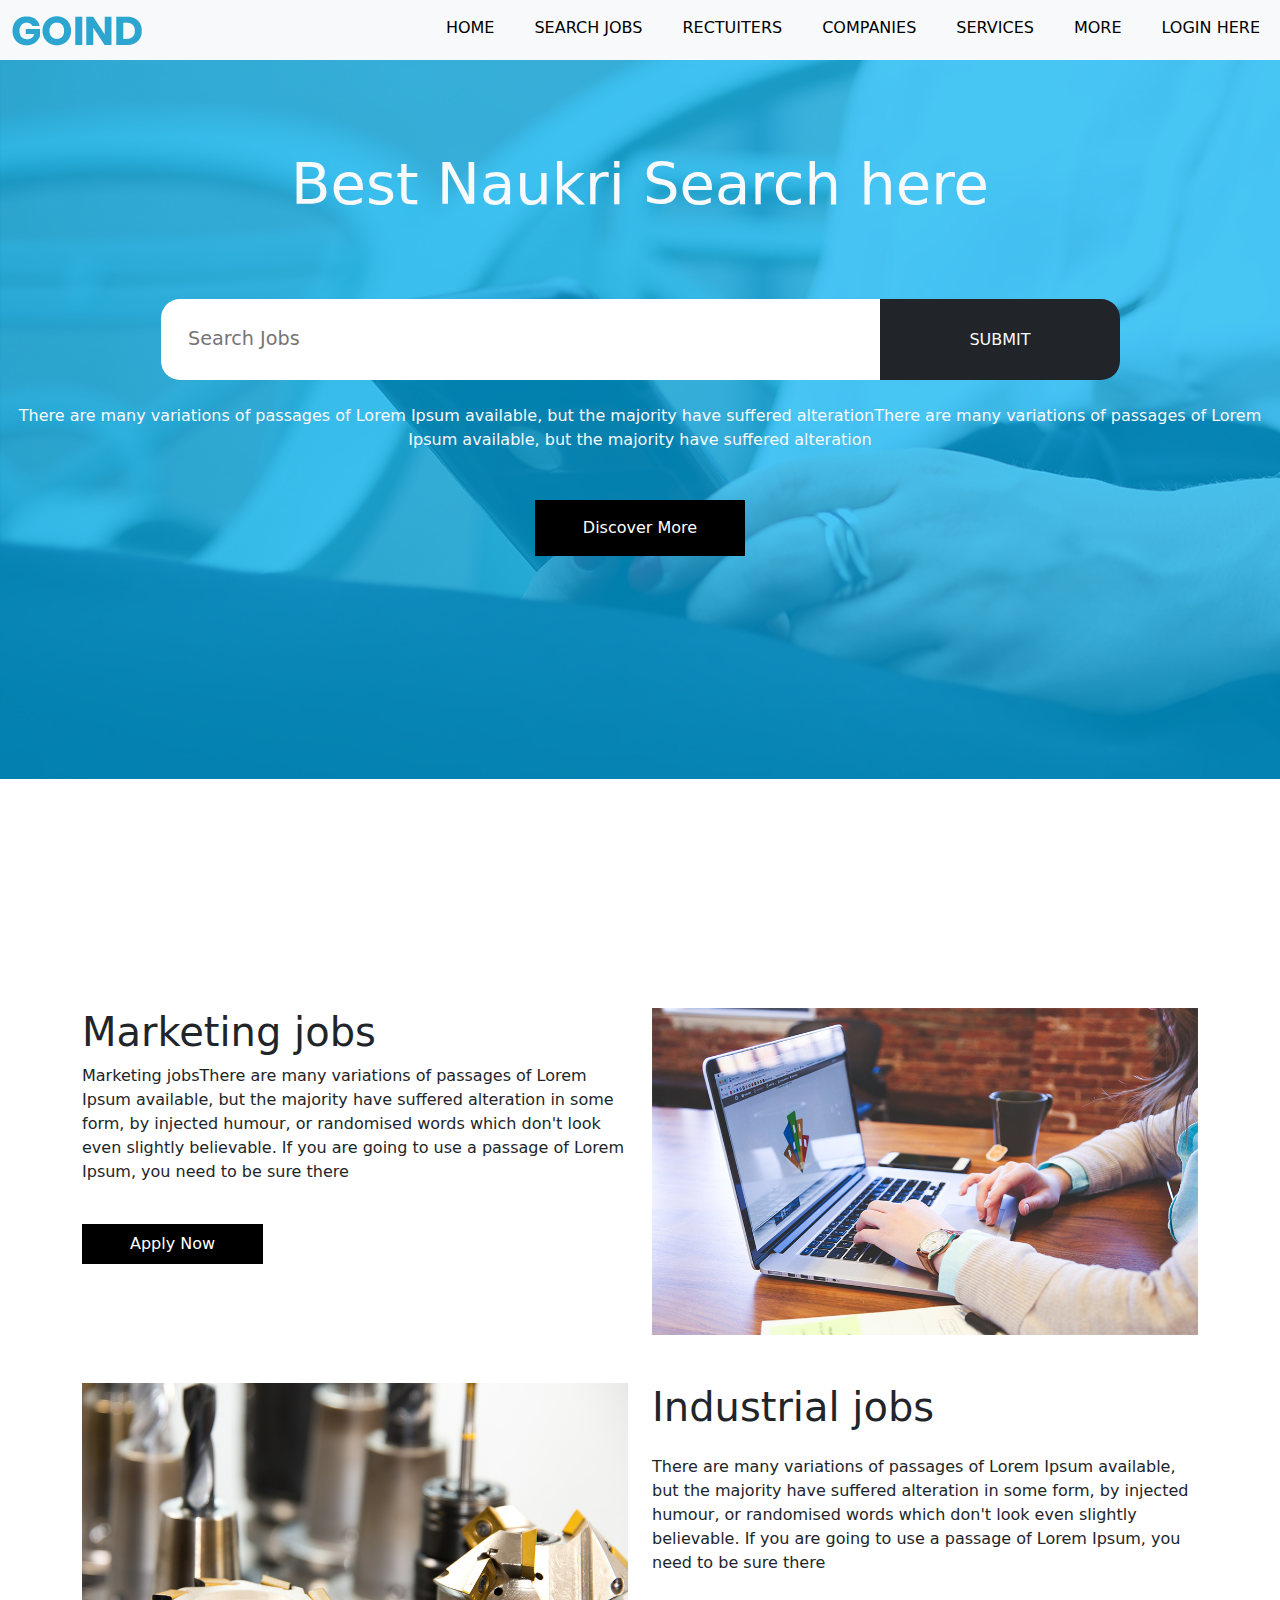
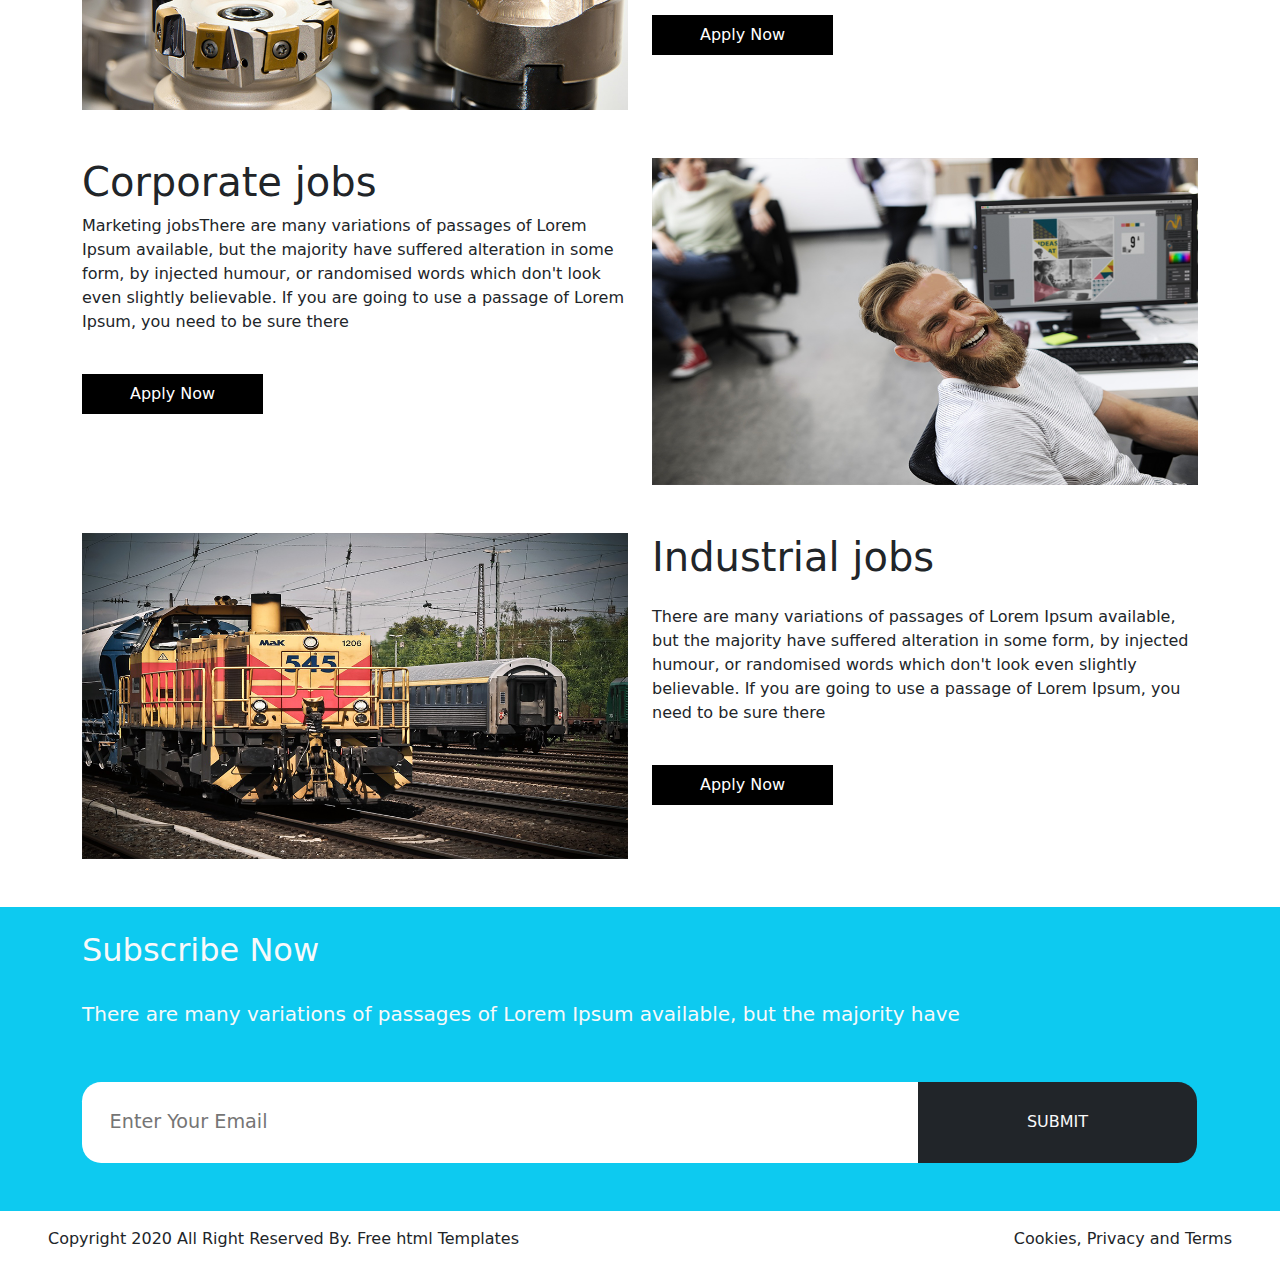
<file: index.html>
<!doctype html>
<html lang="en">

<head>
    <meta charset="utf-8">
    <meta name="viewport" content="width=device-width, initial-scale=1">
    <title>Bootstrap By SKILLHUB</title>
    <link rel="stylesheet" href="./css style.css">
    <link href="https://cdn.jsdelivr.net/npm/bootstrap@5.2.0-beta1/dist/css/bootstrap.min.css" rel="stylesheet">
</head>

<body>
    <!-- nav start -->
    <nav class="navbar navbar-expand-lg bg-light sticky-top">
        <div class="container-fluid">
            <a class="navbar-brand" href="#"><img src="./images/logo.png" alt=""></a>
            <button class="navbar-toggler" type="button" data-bs-toggle="collapse" data-bs-target="#navbarNavAltMarkup">
                <span class="navbar-toggler-icon"></span>
            </button>
            <div class="collapse navbar-collapse " id="navbarNavAltMarkup">
                <div class="navbar-nav hover1 ms-auto">
                    <a class="nav-link ms-4 mb-1 " href="./index.html">HOME</a>
                    <a class="nav-link ms-4 mb-1 " href="./SERCH JOBS.html">SEARCH JOBS</a>
                    <a class="nav-link ms-4 mb-1 " href="./RECTUITERS.html">RECTUITERS</a>
                    <a class="nav-link ms-4 mb-1 " href="./COMPANIES.html">COMPANIES</a>
                    <a class="nav-link ms-4 mb-1 " href="./SERVICES.html">SERVICES</a>
                    <a class="nav-link ms-4 mb-1 " href="#">MORE</a>
                    <a class="nav-link ms-4 mb-1 " href="./log.html">LOGIN HERE</a>
                </div>
            </div>
        </div>
    </nav>
    <!-- nav end -->
    <!-- background image start -->
    <div class="bg-image">
        <div row>
            <div class="  text-center">
                <h1 class="text-light   best">Best Naukri Search here</h1>
                <div class="input-group w-75 center1">
                    <input type="text" class="text-dark m-auto  input-group-item  w-75 radias  "
                        placeholder="Search Jobs">
                    <button type="button" class=" bg-dark text-light input-group-item  w-25  radias">SUBMIT</button>
                </div>
                <p class="text-light pt-4 fs-6">There are many variations of passages of Lorem Ipsum available, but the
                    majority have
                    suffered
                    alterationThere are many variations of passages of Lorem Ipsum available, but the majority have
                    suffered
                    alteration</p>
                <button type="button" class=" px-5 hover">Discover More</button>
            </div>
        </div>
    </div>
    <!-- background image end -->
    <!-- images&contend start -->
    <div class="container">
        <div class="row mt-5">
            <div class="col-lg-6 col-sm-12 col-md-6 ">
                <h1>Marketing jobs</h1>
                <p>Marketing jobsThere are many variations of passages of Lorem Ipsum available, but the majority have
                    suffered alteration in some form, by injected humour, or randomised words which don't look even
                    slightly believable. If you are going to use a passage of Lorem Ipsum, you need to be sure there</p>
                <button type="button" class="btn1 my-4 py-lg-2 px-5">Apply Now </button>
            </div>
            <div class="col-lg-6 col-sm-12 col-md-6">
                <img src="./images/img-1.png" class="img-fluid" alt="">
            </div>
        </div>
        <!-- second image -->
        <div class="row my-5">
            <div class="col-lg-6 col-sm-12 col-md-6  ">
                <img src="./images/img-2.png" class="img-fluid" alt="">
            </div>
            <div class="col-lg-6 col-sm-12 col-md-6 ">
                <h1>Industrial jobs</h1>
                <p class="mt-4">There are many variations of passages of Lorem Ipsum available, but the majority have
                    suffered
                    alteration in some form, by injected humour, or randomised words which don't look even slightly
                    believable. If you are going to use a passage of Lorem Ipsum, you need to be sure there</p>
                <button type="button" class="btn1 my-4 py-lg-2 px-5">Apply Now </button>
            </div>
        </div>
        <!-- thard image  -->
        <div class="row mt-5">
            <div class="col-lg-6 col-sm-12 col-md-6 ">
                <h1>Corporate jobs</h1>
                <p>Marketing jobsThere are many variations of passages of Lorem Ipsum available, but the majority have
                    suffered alteration in some form, by injected humour, or randomised words which don't look even
                    slightly believable. If you are going to use a passage of Lorem Ipsum, you need to be sure there</p>
                <button type="button" class="btn1 my-4 py-lg-2 px-5">Apply Now </button>
            </div>
            <div class="col-lg-6 col-sm-12 col-md-6">
                <img src="./images/img-3.png" class="img-fluid" alt="">
            </div>
        </div>
        <!-- foreth image -->
        <div class="row my-5">
            <div class="col-lg-6 col-sm-12 col-md-6  ">
                <img src="./images/img-4.png" class="img-fluid" alt="">
            </div>
            <div class="col-lg-6 col-sm-12 col-md-6 ">
                <h1>Industrial jobs</h1>
                <p class="mt-4">There are many variations of passages of Lorem Ipsum available, but the majority have
                    suffered
                    alteration in some form, by injected humour, or randomised words which don't look even slightly
                    believable. If you are going to use a passage of Lorem Ipsum, you need to be sure there</p>
                <button type="button" class="btn1 my-4 py-lg-2 px-5">Apply Now </button>
            </div>
        </div>
    </div>

    <!-- images&contend end -->
    <div class="bg-info">
        <div class="container">
            <h2 class="text-light py-4">Subscribe Now</h2>
            <h5 class="text-light pb-5">There are many variations of passages of Lorem Ipsum available, but the majority
                have
            </h5>
            <div class="input-group  center1 pb-5">
                <input type="email" class="text-dark   input-group-item  w-75 radias  " placeholder="Enter Your Email">
                <button type="button" class=" bg-dark text-light input-group-item  w-25  radias">SUBMIT</button>
            </div>
        </div>
    </div>
    <div class="d-flex justify-content-between mx-5 my-3">
        <p>Copyright 2020 All Right Reserved By. Free html Templates</p>
        <p>Cookies, Privacy and Terms</p>
    </div>


    <script src="https://cdn.jsdelivr.net/npm/bootstrap@5.2.0-beta1/dist/js/bootstrap.bundle.min.js"></script>
</body>


</html>
</file>
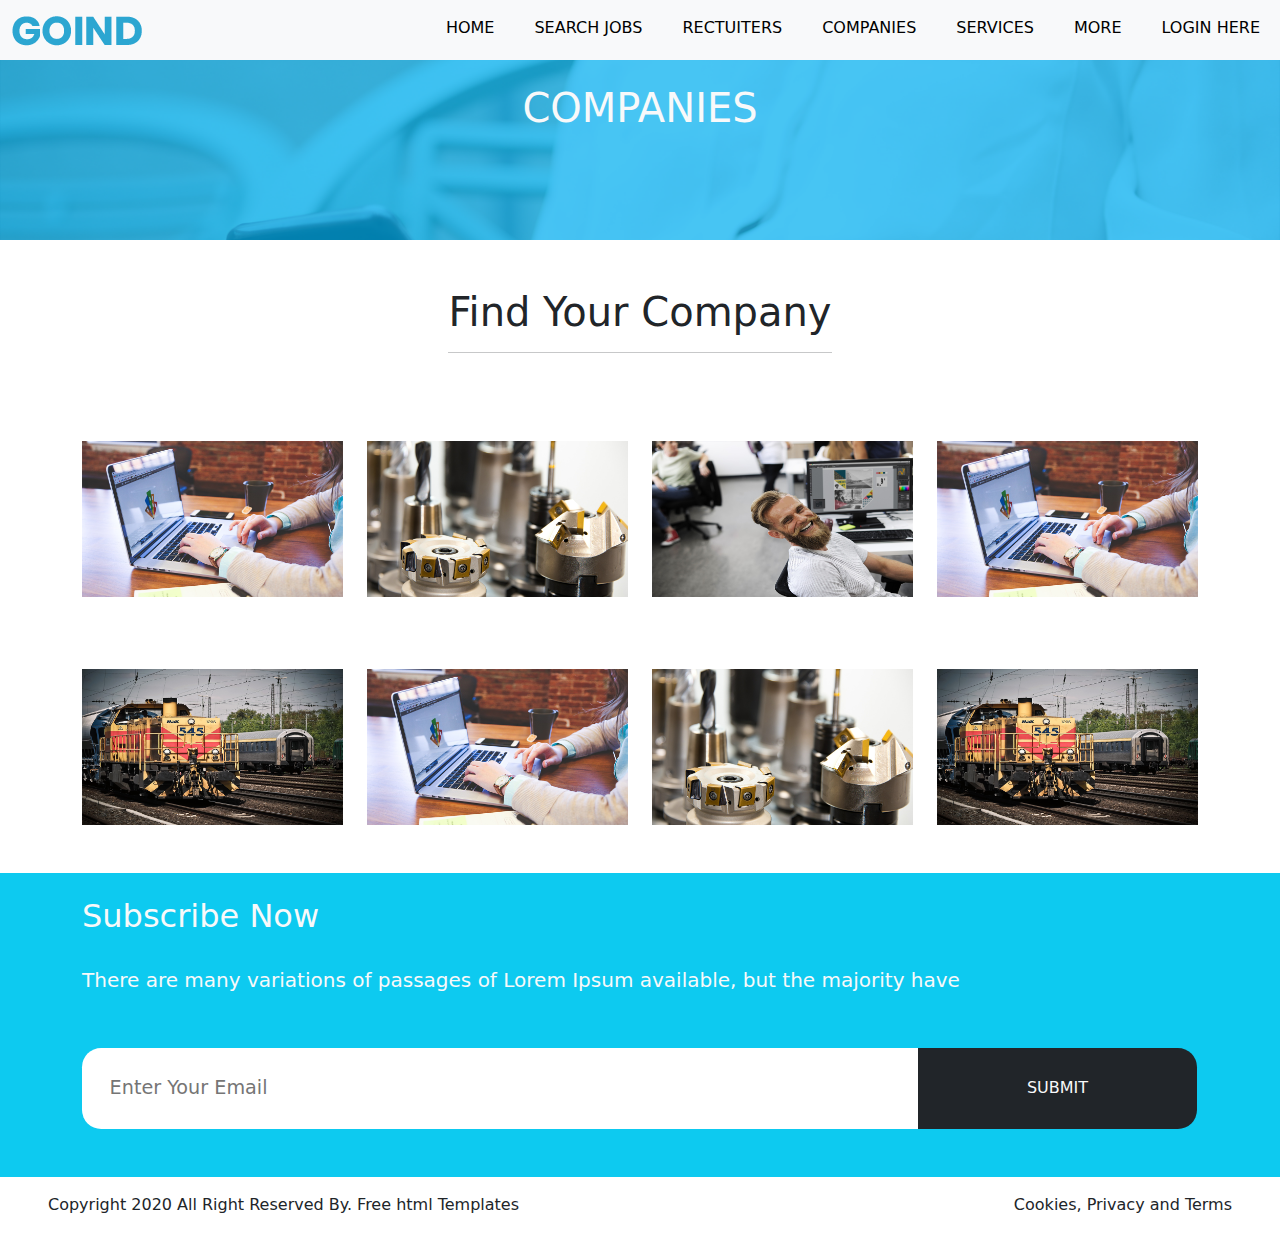
<file: COMPANIES.html>
<!doctype html>
<html lang="en">

<head>
    <meta charset="utf-8">
    <meta name="viewport" content="width=device-width, initial-scale=1">
    <title>Bootstrap By SKILLHUB</title>
    <link href="https://cdn.jsdelivr.net/npm/bootstrap@5.2.0-beta1/dist/css/bootstrap.min.css" rel="stylesheet">
    <link rel="stylesheet" href="./css style.css">
</head>
<style>
    .img2 {
        background-image: url("./images/banner-bg.png");
        height: 20vh;
        background-size: cover;
    }
</style>

<body>
    <!-- nav start -->
    <nav class="navbar navbar-expand-lg bg-light sticky-top">
        <div class="container-fluid">
            <a class="navbar-brand" href="#"><img src="./images/logo.png" alt=""></a>
            <button class="navbar-toggler" type="button" data-bs-toggle="collapse" data-bs-target="#navbarNavAltMarkup">
                <span class="navbar-toggler-icon"></span>
            </button>
            <div class="collapse navbar-collapse " id="navbarNavAltMarkup">
                <div class="navbar-nav hover1 ms-auto">
                    <a class="nav-link ms-4 mb-1 " href="./index.html">HOME</a>
                    <a class="nav-link ms-4 mb-1 " href="./SERCH JOBS.html">SEARCH JOBS</a>
                    <a class="nav-link ms-4 mb-1 " href="./RECTUITERS.html">RECTUITERS</a>
                    <a class="nav-link ms-4 mb-1 " href="./COMPANIES.html">COMPANIES</a>
                    <a class="nav-link ms-4 mb-1 " href="./SERVICES.html">SERVICES</a>
                    <a class="nav-link ms-4 mb-1 " href="#">MORE</a>
                    <a class="nav-link ms-4 mb-1 " href="./log.html">LOGIN HERE</a>
                </div>
            </div>
        </div>
    </nav>
    <!-- nav end -->
    <div class="img2">
        <h1 class="text-light text-center pt-4">COMPANIES</h1>
    </div>
    <!-- company start  -->
    <div class="container d-flex justify-content-center">

        <div class="d-inline-block mt-5 ">
            <h1 class="text-center fs-1">Find Your Company</h1>
            <hr>
        </div>

    </div>
    <!-- company end  -->
    <!-- images start  -->
    <div class="container">
        <div class="row mt-5">
            <div class="col-lg-3 col-lg-3"><img src="./images/img-1.png" class="img-fluid mt-sm-4 mt-4 " alt=""></div>
            <div class="col-lg-3 col-lg-3"> <img src="./images/img-2.png" class="img-fluid mt-sm-4 mt-4 " alt=""></div>
            <div class="col-lg-3 col-lg-3"><img src="./images/img-3.png" class="img-fluid mt-sm-4 mt-4 " alt=""></div>
            <div class="col-lg-3 col-lg-3"><img src="./images/img-1.png" class="img-fluid mt-sm-4 mt-4" alt=""></div>
        </div>
        <div class="row mt-5 mb-5">
            <div class="col-lg-3 col-lg-3"><img src="./images/img-4.png" class="img-fluid mt-sm-4 mt-4" alt=""></div>
            <div class="col-lg-3 col-lg-3"> <img src="./images/img-1.png" class="img-fluid mt-sm-4 mt-4" alt=""></div>
            <div class="col-lg-3 col-lg-3"><img src="./images/img-2.png" class="img-fluid mt-sm-4 mt-4" alt=""></div>
            <div class="col-lg-3 col-lg-3"><img src="./images/img-4.png" class="img-fluid mt-sm-4 mt-4" alt=""></div>
        </div>
    </div>
    <!-- images end  -->
    <div class="bg-info">
        <div class="container">
            <h2 class="text-light py-4">Subscribe Now</h2>
            <h5 class="text-light pb-5">There are many variations of passages of Lorem Ipsum available, but the majority
                have
            </h5>
            <div class="input-group  center1 pb-5">
                <input type="email" class="text-dark   input-group-item  w-75 radias  " placeholder="Enter Your Email">
                <button type="button" class=" bg-dark text-light input-group-item  w-25  radias">SUBMIT</button>
            </div>
        </div>
    </div>
    <div class="d-flex justify-content-between mx-5 my-3">
        <p>Copyright 2020 All Right Reserved By. Free html Templates</p>
        <p>Cookies, Privacy and Terms</p>
    </div>

    <script src="https://cdn.jsdelivr.net/npm/bootstrap@5.2.0-beta1/dist/js/bootstrap.bundle.min.js"></script>
</body>

</html>
</file>
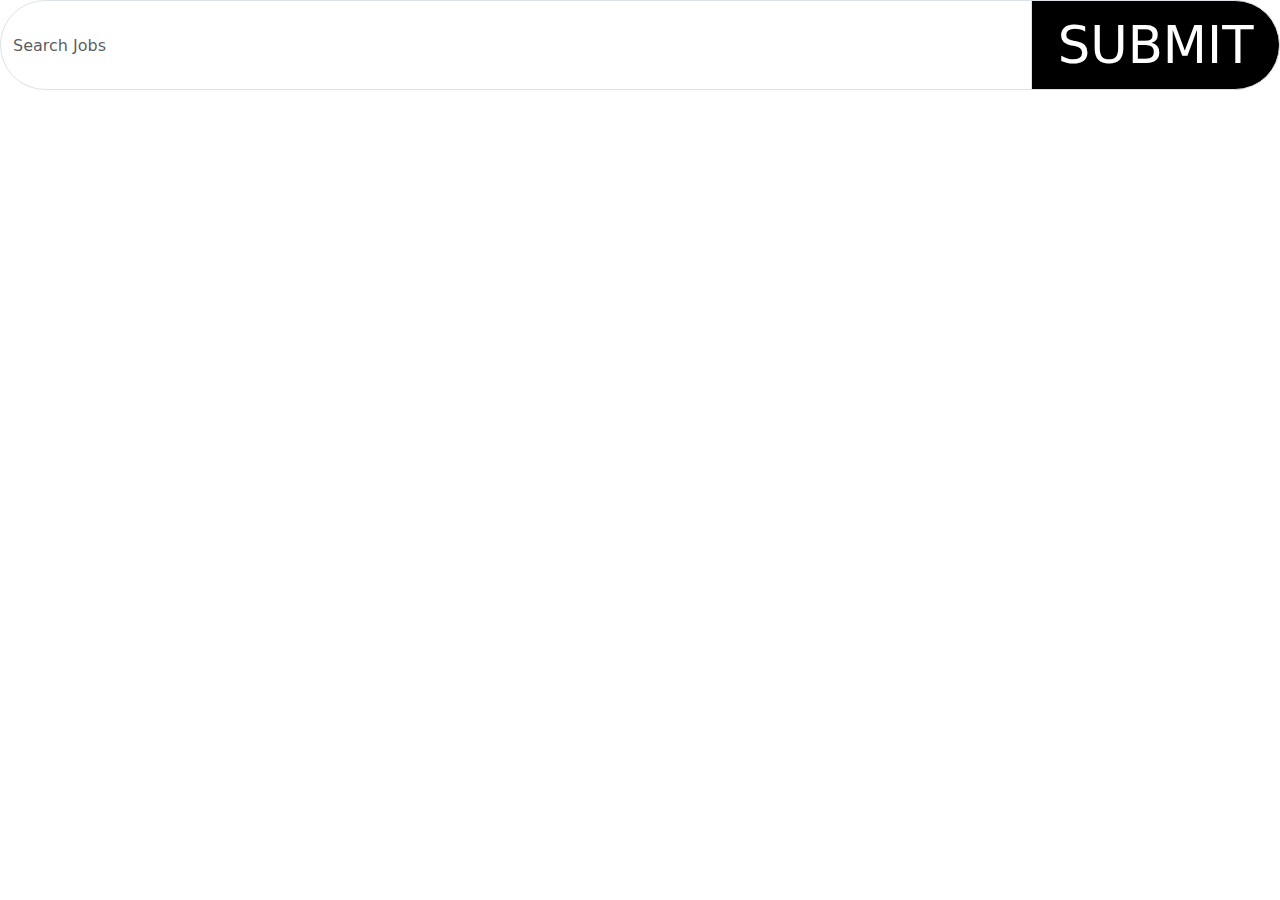
<file: input tag.html>
<!doctype html>
<html lang="en">

<head>
    <meta charset="utf-8">
    <meta name="viewport" content="width=device-width, initial-scale=1">
    <title>Bootstrap By SKILLHUB</title>
    <link href="https://cdn.jsdelivr.net/npm/bootstrap@5.2.0-beta1/dist/css/bootstrap.min.css" rel="stylesheet">
</head>
<style>
    .inp1 {
        border-radius: 20rem;
        height: 10vh;
    }

    .inb {
        padding: 0 2vw;
        background-color: black;
        color: white;
        border-radius: 20rem;
        font-size: 4vw;

    }
</style>

<body>
    <div>
        <div>
            <div class="input-group">
                <input type="text" class="form-control inp1" placeholder="Search Jobs" aria-label="Username"
                    aria-describedby="basic-addon1">
                <button class="input-group-text inb" id="id">SUBMIT</bt>
            </div>
        </div>

    </div>

    <script src="https://cdn.jsdelivr.net/npm/bootstrap@5.2.0-beta1/dist/js/bootstrap.bundle.min.js"></script>
</body>

</html>
</file>
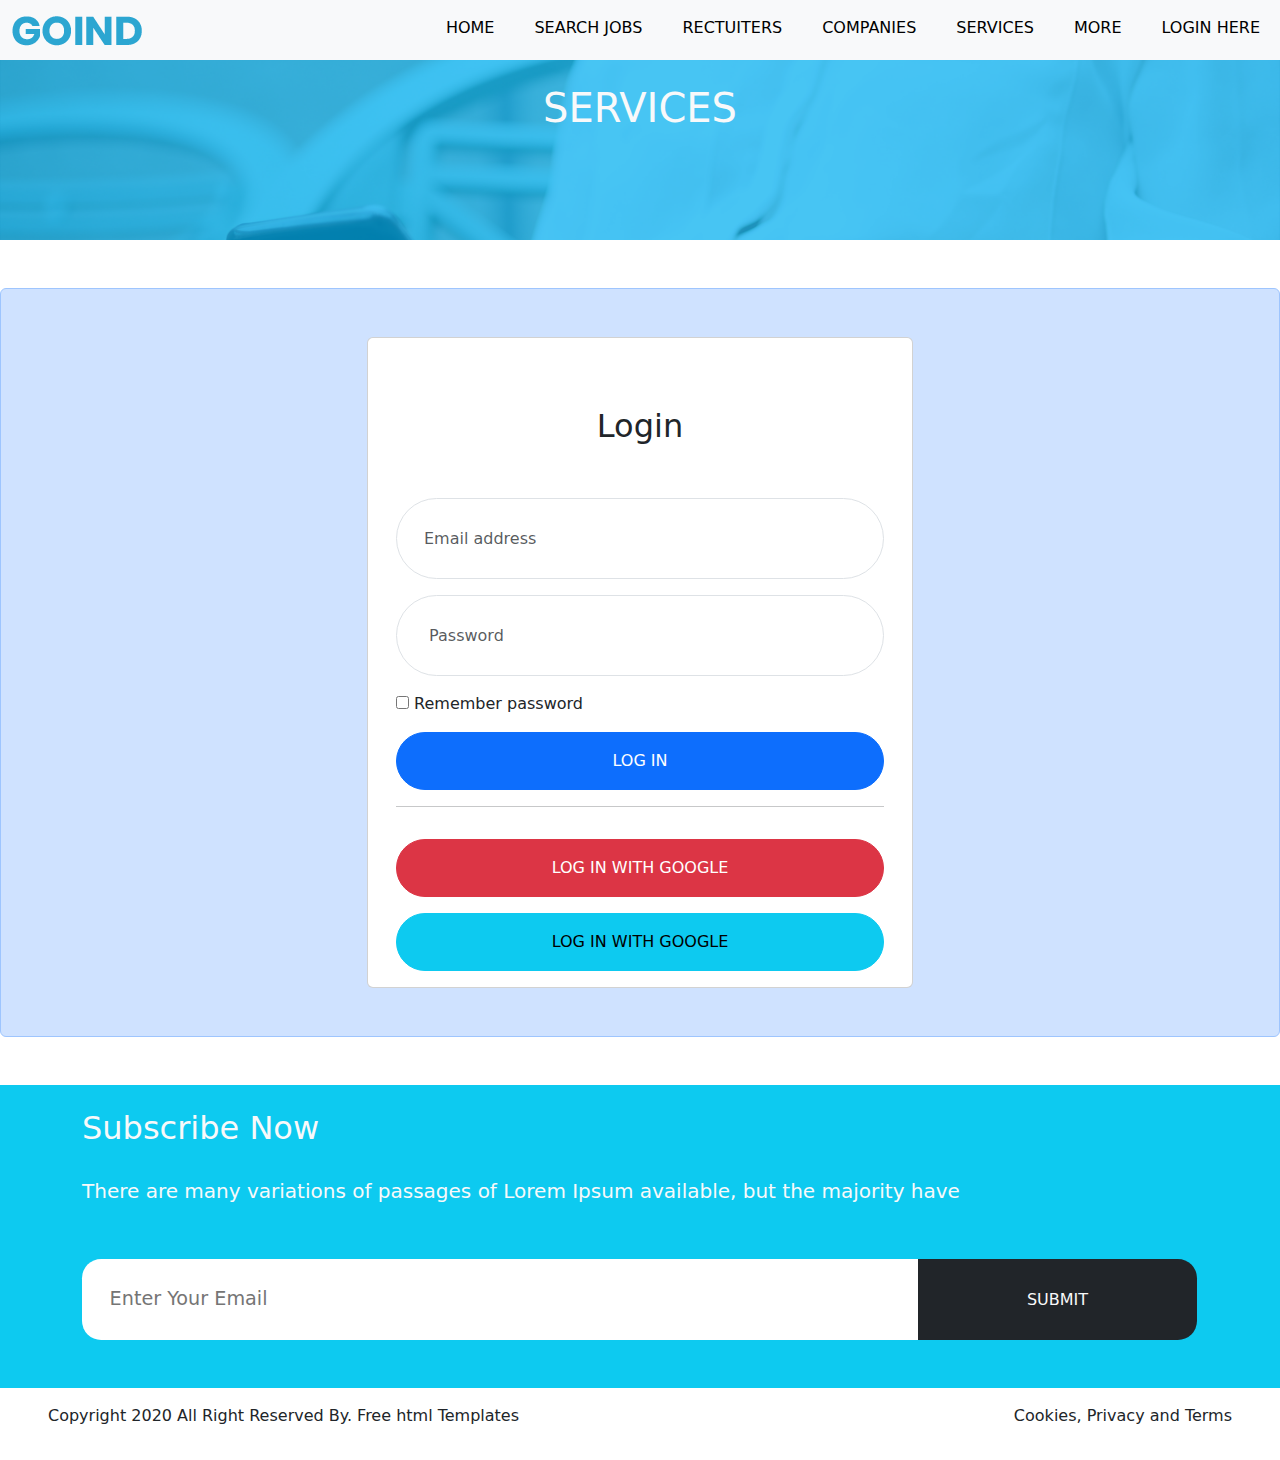
<file: log.html>
<!doctype html>
<html lang="en">

<head>
    <meta charset="utf-8">
    <meta name="viewport" content="width=device-width, initial-scale=1">
    <title>Bootstrap By SKILLHUB</title>
    <link href="https://cdn.jsdelivr.net/npm/bootstrap@5.2.0-beta1/dist/css/bootstrap.min.css" rel="stylesheet">
    <link rel="stylesheet" href="./css style.css">
</head>
<style>
    .img2 {
        background-image: url("./images/banner-bg.png");
        height: 20vh;
        background-size: cover;
    }

    .login {
        height: 9vh;
        padding: 3vh;
        border-radius: 10rem;
    }
</style>

<body>
    <!-- nav start -->
    <nav class="navbar navbar-expand-lg bg-light sticky-top">
        <div class="container-fluid">
            <a class="navbar-brand" href="#"><img src="./images/logo.png" alt=""></a>
            <button class="navbar-toggler" type="button" data-bs-toggle="collapse" data-bs-target="#navbarNavAltMarkup">
                <span class="navbar-toggler-icon"></span>
            </button>
            <div class="collapse navbar-collapse " id="navbarNavAltMarkup">
                <div class="navbar-nav hover1 ms-auto">
                    <a class="nav-link ms-4 mb-1 " href="./index.html">HOME</a>
                    <a class="nav-link ms-4 mb-1 " href="./SERCH JOBS.html">SEARCH JOBS</a>
                    <a class="nav-link ms-4 mb-1 " href="./RECTUITERS.html">RECTUITERS</a>
                    <a class="nav-link ms-4 mb-1 " href="./COMPANIES.html">COMPANIES</a>
                    <a class="nav-link ms-4 mb-1 " href="./SERVICES.html">SERVICES</a>
                    <a class="nav-link ms-4 mb-1 " href="#">MORE</a>
                    <a class="nav-link ms-4 mb-1 " href="./log.html">LOGIN HERE</a>
                </div>
            </div>
        </div>
    </nav>
    <!-- nav end -->
    <div class="img2">
        <h1 class="text-light text-center pt-4">SERVICES</h1>
    </div>
    <!-- login page start  -->
    <div class="alert alert-primary my-5 py-5">
        <div class="container">
            <div class="row">
                <div class="col-sm-6 offset-sm-3">
                    <div class="card">
                        <div class="card-body">
                            <div class="container">
                                <div class="text-center text-dark fs-2 my-5">Login</div>
                                <div>
                                    <input type="text" class="form-control login mb-3" id="email"
                                        placeholder="Email address" />
                                    <div class="valid-feedback">Looks good!</div>
                                    <div class="invalid-feedback">Please choose a username.</div>
                                </div>
                                <div class="mt-2">
                                    <input type="password" class="form-control login mb-3 inp1" id="password"
                                        placeholder=" Password" />
                                    <div class="valid-feedback">Looks good!</div>
                                    <div class="invalid-feedback">Please choose a username.</div>
                                </div>
                                <input type="checkbox" name="" id="">
                                <label for="" class="text-dark">Remember password</label>
                                <button type="button" class="btn btn-primary w-100 mt-3 rounded-5 p-3">
                                    LOG IN
                                </button>
                                <hr>
                                <button type="button" class="btn btn-danger w-100 mt-3 rounded-5 p-3">
                                    LOG IN WITH GOOGLE
                                </button>
                                <button type="button" class="btn btn-info w-100 mt-3 rounded-5 p-3">
                                    LOG IN WITH GOOGLE
                                </button>
                            </div>
                        </div>
                    </div>
                </div>
            </div>
        </div>
    </div>
    <!-- footer start  -->
    <div class="bg-info">
        <div class="container">
            <h2 class="text-light py-4">Subscribe Now</h2>
            <h5 class="text-light pb-5">There are many variations of passages of Lorem Ipsum available, but the majority
                have
            </h5>
            <div class="input-group  center1 pb-5">
                <input type="email" class="text-dark   input-group-item  w-75 radias  " placeholder="Enter Your Email">
                <button type="button" class=" bg-dark text-light input-group-item  w-25  radias">SUBMIT</button>
            </div>
        </div>
    </div>
    <div class="d-flex justify-content-between mx-5 my-3">
        <p>Copyright 2020 All Right Reserved By. Free html Templates</p>
        <p>Cookies, Privacy and Terms</p>
    </div>
    <!-- footer end  -->

    <script src="https://cdn.jsdelivr.net/npm/bootstrap@5.2.0-beta1/dist/js/bootstrap.bundle.min.js"></script>
    <script>

    </script>
</body>

</html>
</file>
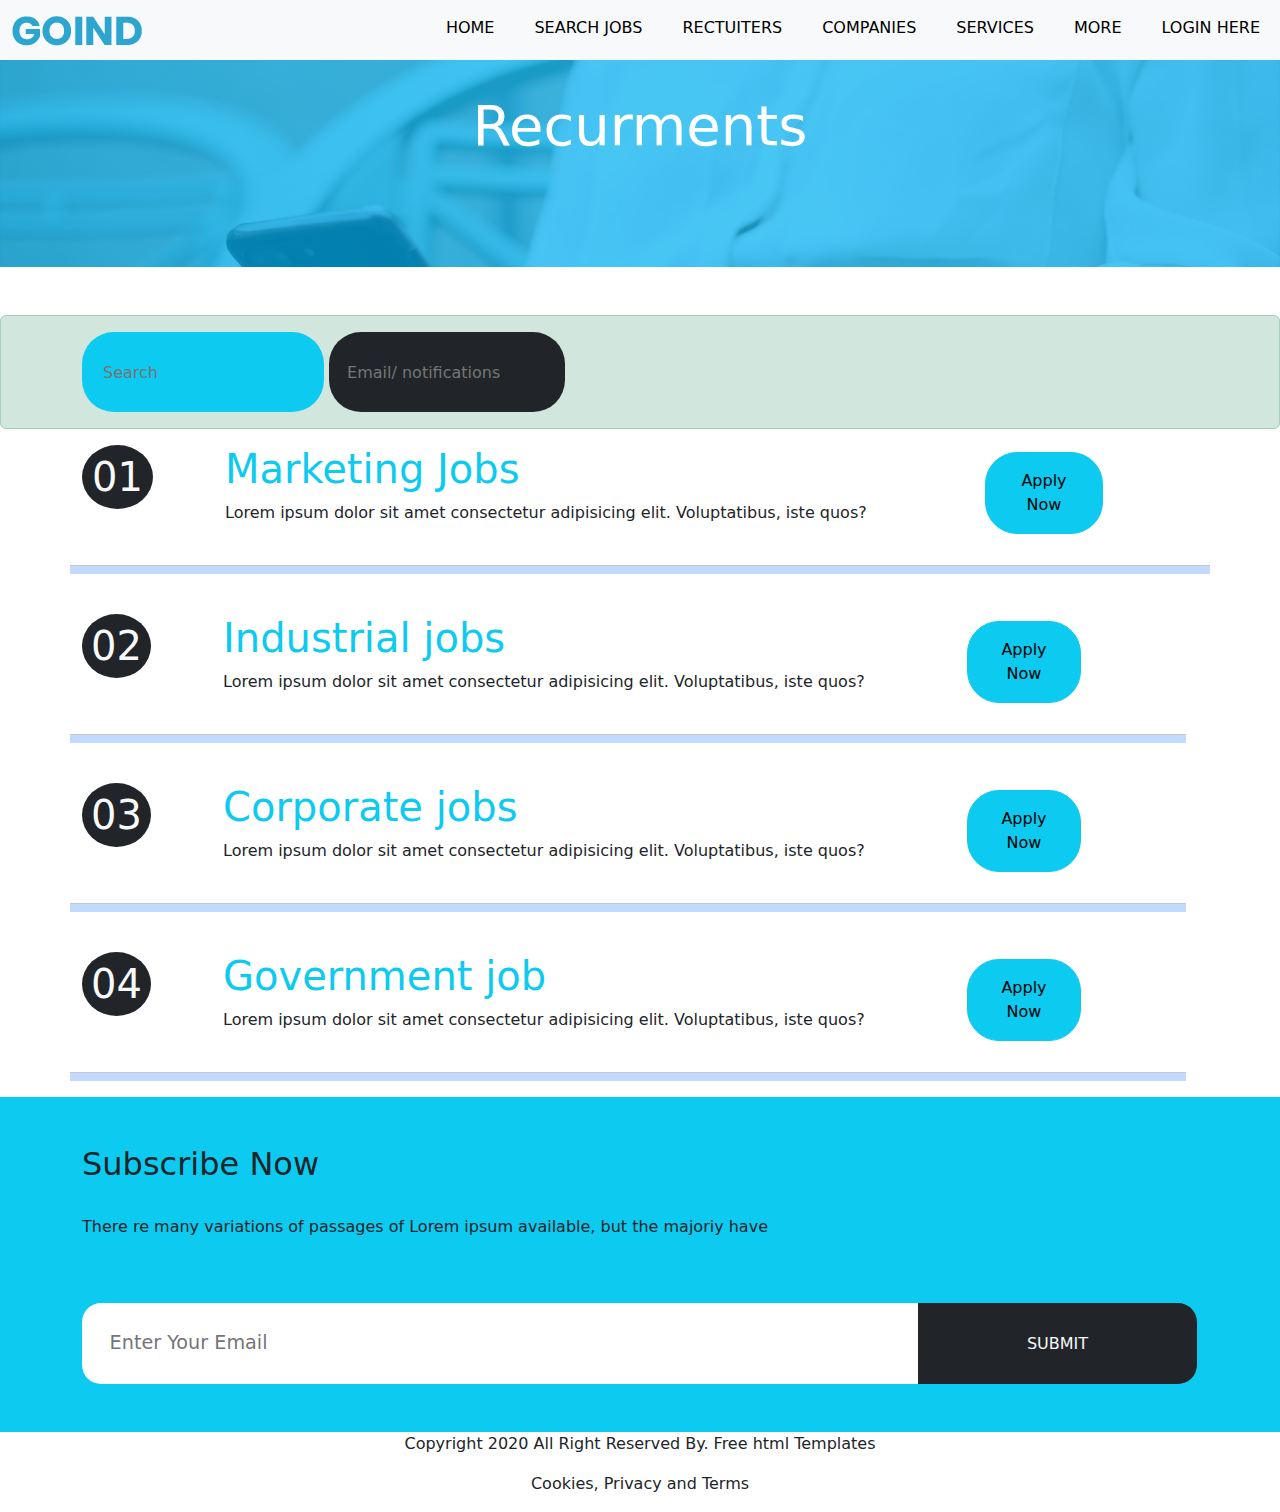
<file: RECTUITERS.html>
<!doctype html>
<html lang="en">

<head>
    <meta charset="utf-8">
    <meta name="viewport" content="width=device-width, initial-scale=1">
    <title>Bootstrap By SKILLHUB</title>
    <link href="https://cdn.jsdelivr.net/npm/bootstrap@5.2.0-beta1/dist/css/bootstrap.min.css" rel="stylesheet">
    <link rel="stylesheet" href="./css style.css">
</head>
<style>
    .img {
        background-image: url("./images/banner-bg.png");
        height: 23vh;
        background-size: cover;
    }

    .img h1 {
        color: white;
        display: flex;
        justify-content: center;
        padding-top: 2rem;
        font-size: 3.5rem;
        size: 20rem;
    }

    .inp {
        border: 0px;
    }

    .inp1 {
        background-color: black;
        margin: 6vh 5vw;
        border: 3px solid rgb(11, 11, 11);
        border-radius: 2%;
        height: 3rem;
        color: white;
    }

    .inp2 {

        border: 3px solid rgb(11, 159, 240);
        border-radius: 2%;
        height: 3rem;
        color: white;
    }
</style>

<body>
    <!-- nav start  -->
    <nav class="navbar navbar-expand-lg bg-light sticky-top">
        <div class="container-fluid">
            <a class="navbar-brand" href="#"><img src="./images/logo.png" alt=""></a>
            <button class="navbar-toggler" type="button" data-bs-toggle="collapse" data-bs-target="#navbarNavAltMarkup">
                <span class="navbar-toggler-icon"></span>
            </button>
            <div class="collapse navbar-collapse " id="navbarNavAltMarkup">
                <div class="navbar-nav hover1 ms-auto">
                    <a class="nav-link ms-4 mb-1 " href="./index.html">HOME</a>
                    <a class="nav-link ms-4 mb-1 " href="./SERCH JOBS.html">SEARCH JOBS</a>
                    <a class="nav-link ms-4 mb-1 " href="./RECTUITERS.html">RECTUITERS</a>
                    <a class="nav-link ms-4 mb-1 " href="./COMPANIES.html">COMPANIES</a>
                    <a class="nav-link ms-4 mb-1 " href="./SERVICES.html">SERVICES</a>
                    <a class="nav-link ms-4 mb-1 " href="#">MORE</a>
                    <a class="nav-link ms-4 mb-1 " href="./log.html">LOGIN HERE</a>
                </div>
            </div>
        </div>
    </nav>
    <!-- nav end  -->
    <!-- background-image start  -->
    <div class="img">
        <h1>Recurments</h1>

    </div>
    <!-- background-image end  -->
    <div class="alert alert-success mt-5">
        <div class="container inp ">
            <div class="p-3 rounded-5 bg-info d-inline-block">
                <input type="text" class="inp2 bg-info border-info" placeholder="Search">
            </div>
            <div class="p-3 rounded-5 bg-dark  d-inline-block">
                <input type="text" class="inp2 bg-dark border-info border-0" placeholder="Email/ notifications">
            </div>




        </div>
    </div>

    <!-- start 123 -->
    <div class="container mt-">
        <div class="row">
            <div class="col-lg-1 col-sm-2 col-md-2 col-3">
                <h1 class="bg-dark text-light rounded-circle text-center p-2 w-sm-50 w-0 ">01</h1>
            </div>
            <div class="col-lg-8 ">
                <h1 class="text-info ps-5">Marketing Jobs</h1>
                <p class="ps-5">Lorem ipsum dolor sit amet consectetur adipisicing elit. Voluptatibus, iste quos?</p>
            </div>
            <div class="col-lg-2 d-flex align-items-center">
                <button type="button" class="btn btn-info p-3 ms-5 rounded-5">Apply Now</button>
            </div>
            <hr class="bg-primary mt-sm-4 p-1">
            <div class="row mt-4">
                <div class="col-lg-1 col-sm-2 col-md-2 col-3">
                    <h1 class="bg-dark text-light rounded-circle text-center p-2 w-sm-50 w-0">02</h1>
                </div>
                <div class="col-lg-8">
                    <h1 class="text-info ps-5">Industrial jobs</h1>
                    <p class="ps-5">Lorem ipsum dolor sit amet consectetur adipisicing elit. Voluptatibus, iste quos?
                    </p>
                </div>
                <div class="col-lg-2 d-flex align-items-center">
                    <button type="button" class="btn btn-info p-3 ms-5 rounded-5">Apply Now</button>
                </div>
                <hr class="bg-primary mt-sm-4 p-1">
            </div>
            <div class="row mt-4">
                <div class="col-lg-1 col-sm-2 col-md-2 col-3">
                    <h1 class="bg-dark text-light rounded-circle text-center p-2 w-sm-50 w-0">03</h1>
                </div>
                <div class="col-lg-8">
                    <h1 class="text-info ps-5">Corporate jobs</h1>
                    <p class="ps-5">Lorem ipsum dolor sit amet consectetur adipisicing elit. Voluptatibus, iste quos?
                    </p>
                </div>
                <div class="col-lg-2 d-flex align-items-center">
                    <button type="button" class="btn btn-info p-3 ms-5 rounded-5">Apply Now</button>
                </div>
                <hr class="bg-primary mt-sm-4 p-1">
            </div>
            <div class="row mt-4">
                <div class="col-lg-1 col-sm-2 col-md-2 col-3">
                    <h1 class="bg-dark text-light rounded-circle text-center p-2 w-sm-50 w-0">04</h1>
                </div>
                <div class="col-lg-8">
                    <h1 class="text-info ps-5">Government job</h1>
                    <p class="ps-5">Lorem ipsum dolor sit amet consectetur adipisicing elit. Voluptatibus, iste quos?
                    </p>
                </div>
                <div class="col-lg-2 d-flex align-items-center">
                    <button type="button" class="btn btn-info p-3 ms-5 rounded-5">Apply Now</button>
                </div>
                <hr class="bg-primary mt-sm-4 p-1">
            </div>
        </div>
    </div>
    <!-- end 123  -->
    <!-- footer start  -->
    <div class="bg-info">
        <div class="container">
            <h2 class="pt-5 pb-4">Subscribe Now</h2>
            <p class="pb-5">There re many variations of passages of Lorem ipsum available, but the majoriy have</p>

            <div class="input-group  center1 pb-5 ">
                <input type="email" class="text-dark   input-group-item  w-75 radias  " placeholder="Enter Your Email">
                <button type="button" class=" bg-dark text-light input-group-item  w-25  radias">SUBMIT</button>
            </div>
        </div>
    </div>
    <p class="text-center">Copyright 2020 All Right Reserved By. Free html Templates</p>
    <p class="text-center">Cookies, Privacy and Terms</p>
    <!-- footer end  -->


    <script src="https://cdn.jsdelivr.net/npm/bootstrap@5.2.0-beta1/dist/js/bootstrap.bundle.min.js"></script>
</body>

</html>
</file>
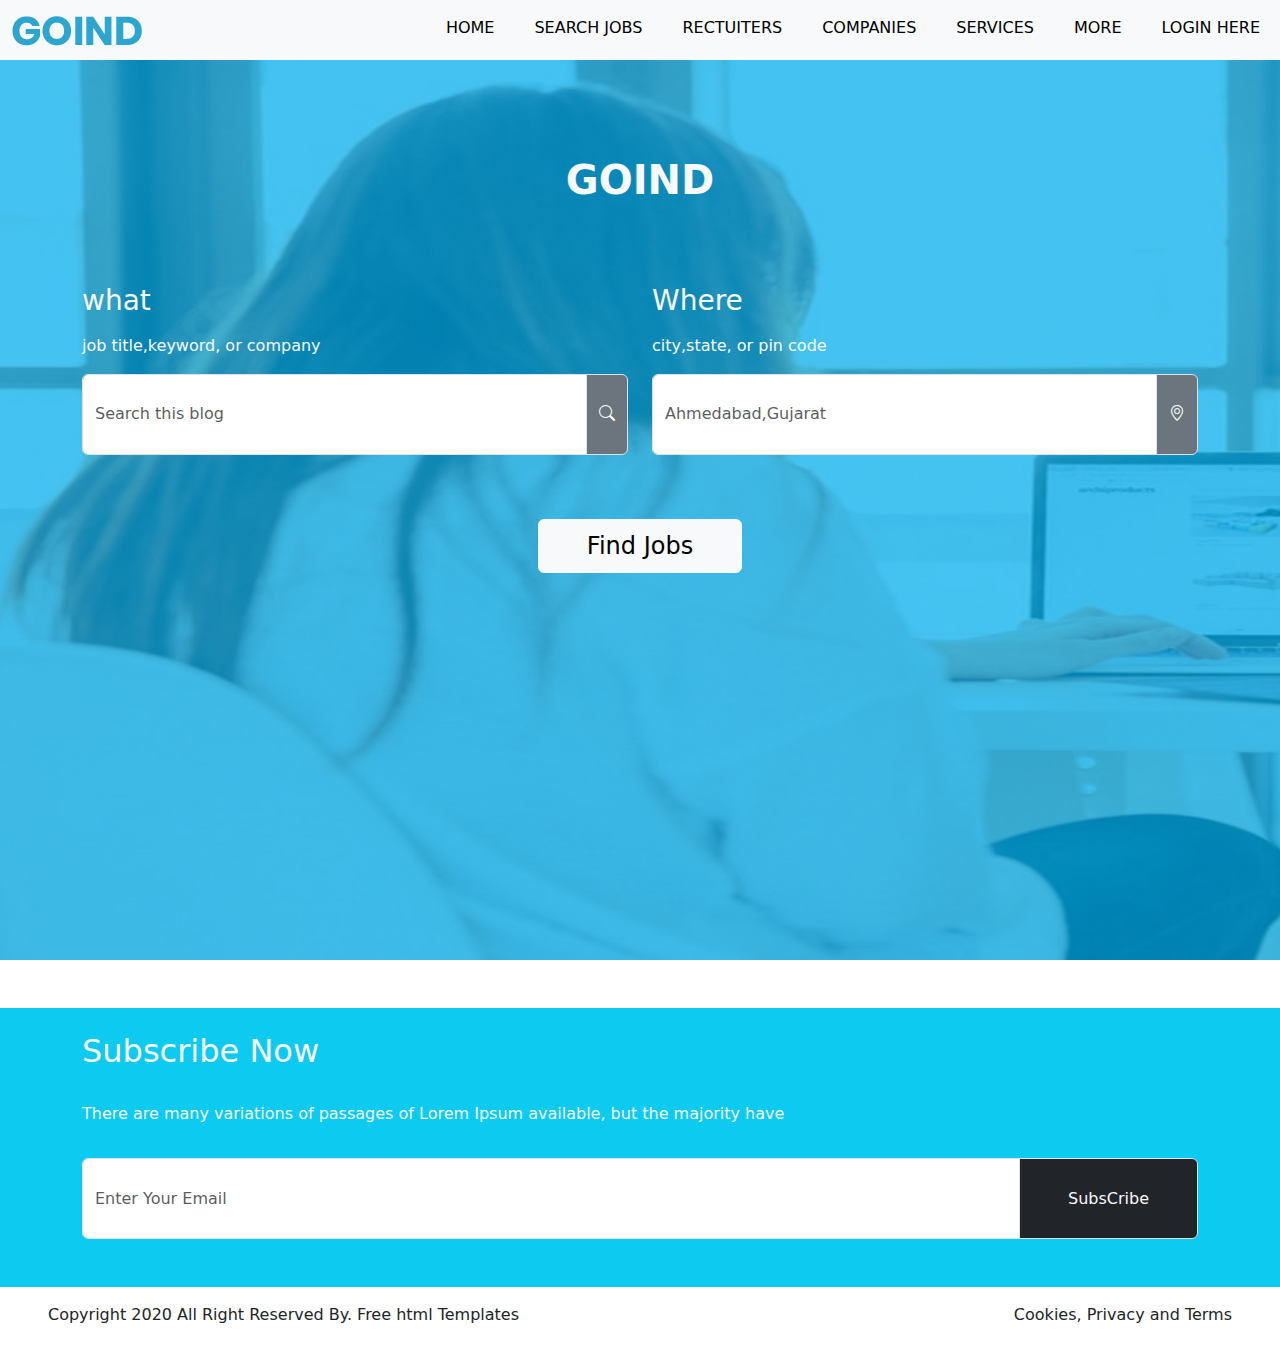
<file: SERCH JOBS.html>
<!doctype html>
<html lang="en">

<head>
    <meta charset="utf-8">
    <meta name="viewport" content="width=device-width, initial-scale=1">
    <title>Bootstrap By SKILLHUB</title>
    <link rel="stylesheet" href="https://cdn.jsdelivr.net/npm/bootstrap-icons@1.10.5/font/bootstrap-icons.css">
    <link href="https://cdn.jsdelivr.net/npm/bootstrap@5.2.0-beta1/dist/css/bootstrap.min.css" rel="stylesheet">
    <link rel="stylesheet" href="./css style.css">
</head>
<style>
    .background-image2 {
        background-image: url(./images/search_bg.png);
        height: 100vh;
        background-repeat: no-repeat;
        background-size: cover;
    }

    .h-input {
        height: 9vh;
    }
</style>

<body>
    <nav class="navbar navbar-expand-lg bg-light ">
        <div class="container-fluid">
            <a class="navbar-brand" href="#"><img src="./images/logo.png   " alt=""></a>
            <button class="navbar-toggler" type="button" data-bs-toggle="collapse" data-bs-target="#navbarNavAltMarkup">
                <span class="navbar-toggler-icon"></span>
            </button>
            <div class="collapse navbar-collapse " id="navbarNavAltMarkup">
                <div class="navbar-nav hover1 ms-auto">
                    <a class="nav-link ms-4 mb-1 " href="./index.html">HOME</a>
                    <a class="nav-link ms-4 mb-1 " href="./SERCH JOBS.html">SEARCH JOBS</a>
                    <a class="nav-link ms-4 mb-1 " href="./RECTUITERS.html">RECTUITERS</a>
                    <a class="nav-link ms-4 mb-1 " href="./COMPANIES.html">COMPANIES</a>
                    <a class="nav-link ms-4 mb-1 " href="./SERVICES.html">SERVICES</a>
                    <a class="nav-link ms-4 mb-1 " href="#">MORE</a>
                    <a class="nav-link ms-4 mb-1 " href="./log.html">LOGIN HERE</a>
                </div>
            </div>
        </div>
    </nav>
    <div class="background-image2 pt-5 ">
        <div class="text-center text-light pt-5 ">
            <h3 class="fs-1 fw-bold">GOIND</h3>
        </div>
        <div class="container">
            <div class="row mt-5 mt-sm-2 pt-5">
                <div class="col-lg-6 text-light ">
                    <h3 class="mb-lg-3 mt-sm-4">what</h3>
                    <p class="lg-mb-5">job title,keyword, or company</p>
                    <div class="input-group h-input from-control">
                        <input type="text" class="form-control" placeholder="Search this blog" aria-label="Username"
                            aria-describedby="basic-addon1">
                        <span class="input-group-text bg-secondary text-light" id="id"><i
                                class="bi bi-search"></i></span>
                    </div>
                </div>
                <div class="col-lg-6 text-light ">
                    <h3 class="mb-lg-3 mt-sm-5 mt-5 mt-lg-4 mt-md-4 ">Where</h3>
                    <p class="lg-mb-5">city,state, or pin code</p>
                    <div class="input-group h-input from-control">
                        <input type="text" class="form-control" placeholder="Ahmedabad,Gujarat" aria-label="Username"
                            aria-describedby="basic-addon1">
                        <span class="input-group-text bg-secondary text-light" id="id"><i
                                class="bi bi-geo-alt"></i></i></span>
                    </div>
                </div>
            </div>
            <div class="text-center mt-lg-5 mt-md-3 mt-sm-4">
                <button type="button" class="btn btn-light m-0 py-2 px-5 fs-4 mt-3">Find Jobs</button>
            </div>
        </div>
    </div>
    <div class="mt-5 bg-info text-light pb-5 ">
        <div class="container">
            <h2 class="py-4">Subscribe Now</h2>
            <p class="pb-3">There are many variations of passages of Lorem Ipsum available, but the majority have</p>
            <div class="input-group h-input from-control">
                <input type="text" class="form-control" placeholder="Enter Your Email" aria-label="Username"
                    aria-describedby="basic-addon1">
                <span class="input-group-text bg-dark px-5 text-light" id="id">SubsCribe</span>
            </div>
        </div>
    </div>
    <div class="d-flex justify-content-between mx-5 my-3    ">
        <p>Copyright 2020 All Right Reserved By. Free html Templates</p>
        <p>Cookies, Privacy and Terms</p>
    </div>
    <script src="https://cdn.jsdelivr.net/npm/bootstrap@5.2.0-beta1/dist/js/bootstrap.bundle.min.js"></script>
</body>

</html>
</file>
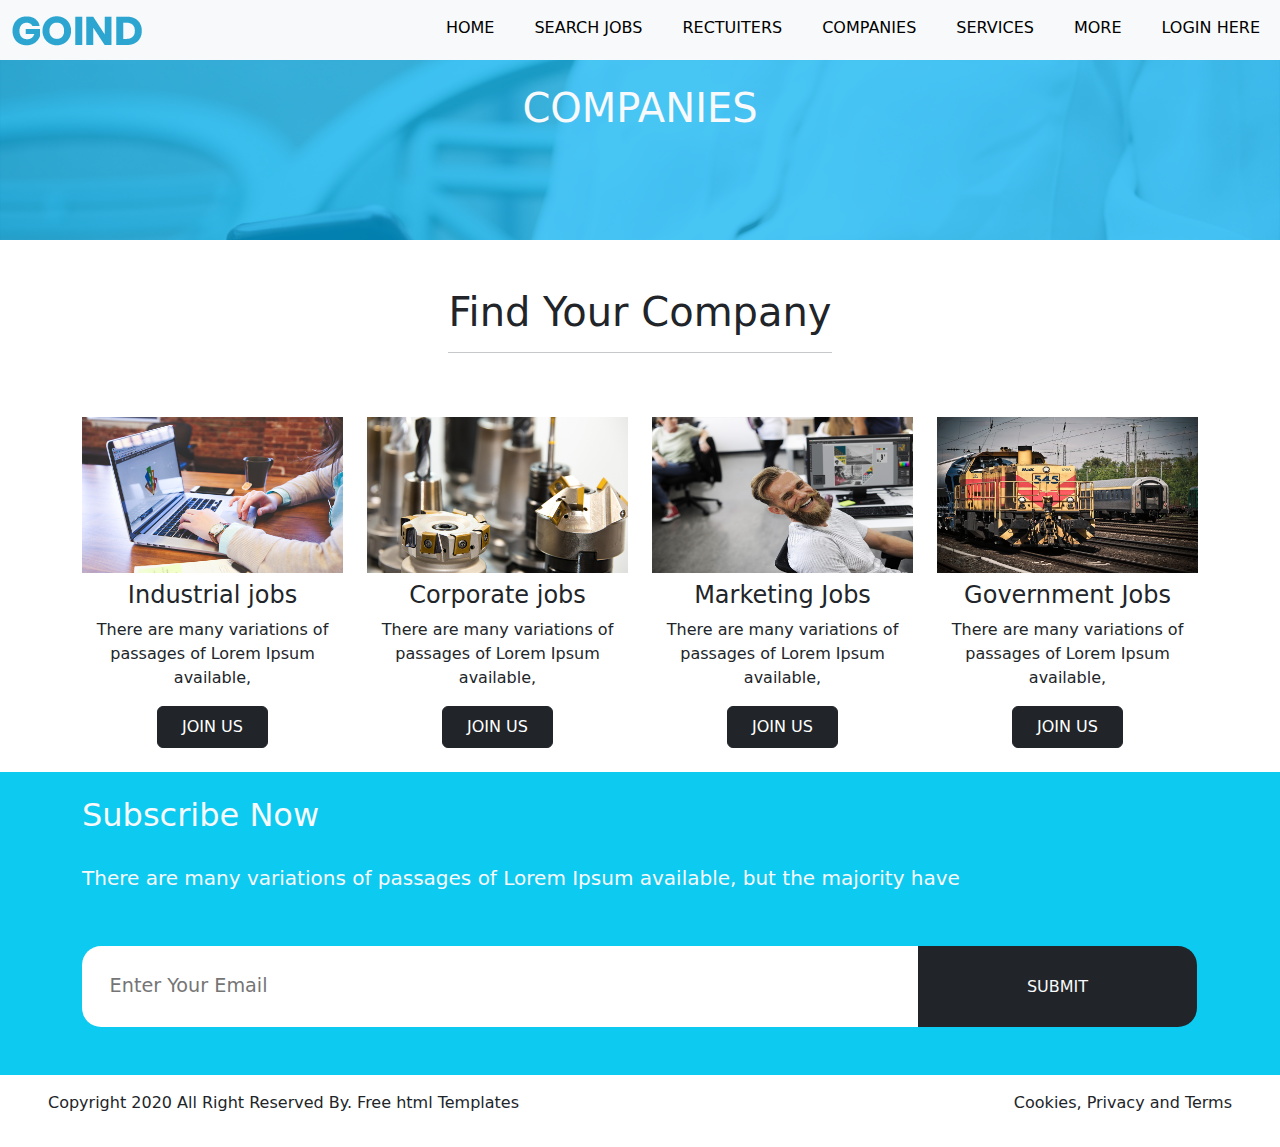
<file: SERVICES.html>
<!doctype html>
<html lang="en">

<head>
    <meta charset="utf-8">
    <meta name="viewport" content="width=device-width, initial-scale=1">
    <title>Bootstrap By SKILLHUB</title>
    <link href="https://cdn.jsdelivr.net/npm/bootstrap@5.2.0-beta1/dist/css/bootstrap.min.css" rel="stylesheet">
    <link rel="stylesheet" href="./css style.css">
</head>
<style>
    .img2 {
        background-image: url("./images/banner-bg.png");
        height: 20vh;
        background-size: cover;
    }
</style>

<body>
    <!-- nav start -->
    <nav class="navbar navbar-expand-lg bg-light sticky-top">
        <div class="container-fluid">
            <a class="navbar-brand" href="#"><img src="./images/logo.png" alt=""></a>
            <button class="navbar-toggler" type="button" data-bs-toggle="collapse" data-bs-target="#navbarNavAltMarkup">
                <span class="navbar-toggler-icon"></span>
            </button>
            <div class="collapse navbar-collapse " id="navbarNavAltMarkup">
                <div class="navbar-nav hover1 ms-auto">
                    <a class="nav-link ms-4 mb-1 " href="./index.html">HOME</a>
                    <a class="nav-link ms-4 mb-1 " href="./SERCH JOBS.html">SEARCH JOBS</a>
                    <a class="nav-link ms-4 mb-1 " href="./RECTUITERS.html">RECTUITERS</a>
                    <a class="nav-link ms-4 mb-1 " href="./COMPANIES.html">COMPANIES</a>
                    <a class="nav-link ms-4 mb-1 " href="./SERVICES.html">SERVICES</a>
                    <a class="nav-link ms-4 mb-1 " href="#">MORE</a>
                    <a class="nav-link ms-4 mb-1 " href="./log.html">LOGIN HERE</a>
                </div>
            </div>
        </div>
    </nav>
    <!-- nav end -->
    <div class="img2">
        <h1 class="text-light text-center pt-4">COMPANIES</h1>
    </div>
    <!-- company start  -->
    <div class="container d-flex justify-content-center">

        <div class="d-inline-block mt-5 ">
            <h1 class="text-center fs-1">Find Your Company</h1>
            <hr>
        </div>

    </div>
    <div class="container d-flex justify-content-center">
        <div class="row mt-5">
            <div class="col-lg-3 col-lg-3"><img src="./images/img-1.png" class="img-fluid" alt="">
                <h4 class="text-center pt-2">Industrial jobs</h4>
                <p class="text-center">There are many variations of passages of Lorem Ipsum available, </p>
                <div class="d-flex justify-content-center">
                    <button type="button" class="btn btn-dark px-4 py-2 mb-4 ">JOIN US</button>
                </div>
            </div>
            <div class="col-lg-3 col-lg-3"><img src="./images/img-2.png" class="img-fluid" alt="">
                <h4 class="text-center pt-2">Corporate jobs</h4>
                <p class="text-center">There are many variations of passages of Lorem Ipsum available, </p>
                <div class="d-flex justify-content-center">
                    <button type="button" class="btn btn-dark px-4 py-2 mb-4 ">JOIN US</button>
                </div>
            </div>
            <div class="col-lg-3 col-lg-3"><img src="./images/img-3.png" class="img-fluid" alt="">
                <h4 class="text-center pt-2">Marketing Jobs</h4>
                <p class="text-center">There are many variations of passages of Lorem Ipsum available, </p>
                <div class="d-flex justify-content-center">
                    <button type="button" class="btn btn-dark px-4 py-2 mb-4 ">JOIN US</button>
                </div>
            </div>
            <div class="col-lg-3 col-lg-3"><img src="./images/img-4.png" class="img-fluid" alt="">
                <h4 class="text-center pt-2">Government Jobs</h4>
                <p class="text-center">There are many variations of passages of Lorem Ipsum available, </p>
                <div class="d-flex justify-content-center">
                    <button type="button" class="btn btn-dark px-4 py-2 mb-4 ">JOIN US</button>
                </div>
            </div>
        </div>
    </div>
    <!-- footer start  -->
    <div class="bg-info">
        <div class="container">
            <h2 class="text-light py-4">Subscribe Now</h2>
            <h5 class="text-light pb-5">There are many variations of passages of Lorem Ipsum available, but the majority
                have
            </h5>
            <div class="input-group  center1 pb-5">
                <input type="email" class="text-dark   input-group-item  w-75 radias  " placeholder="Enter Your Email">
                <button type="button" class=" bg-dark text-light input-group-item  w-25  radias">SUBMIT</button>
            </div>
        </div>
    </div>
    <div class="d-flex justify-content-between mx-5 my-3">
        <p>Copyright 2020 All Right Reserved By. Free html Templates</p>
        <p>Cookies, Privacy and Terms</p>
    </div>
    <!-- footer end  -->

    <script src="https://cdn.jsdelivr.net/npm/bootstrap@5.2.0-beta1/dist/js/bootstrap.bundle.min.js"></script>
</body>

</html>
</file>
<file: css style.css>
.bg-image {
    background-image: url(./images/banner-bg.png);
    height: 100vh;
    width: 100%;
    background-repeat: no-repeat;
}

.best {
    font-size: 4.5vw;
    padding: 10vh 0 8vh;
}

.radias {
    height: 9vh;
    width: 10vw;
    border: 0;
    border-radius: 1.2rem;
}

.radias::placeholder {
    padding-left: 2vw;
    font-size: 1.2rem;
    border: 0;
}

.radias input {}

.center1 {
    margin: auto;
}

.hover {
    background-color: black;
    color: white;
    padding: 1rem 1.2rem;
    border: 0rem;
    margin-top: 2rem;
}

.hover:hover {
    background-color: white;
    color: black;
}

.hover1 a {
    color: black;
}

.hover1 a:hover {
    color: rgb(2, 158, 255);
}

.btn1 {
    color: white;
    background: black;
    border: 0;
}

.btn1:hover {
    color: black;
    background: rgb(8, 210, 241);
}
</file>
